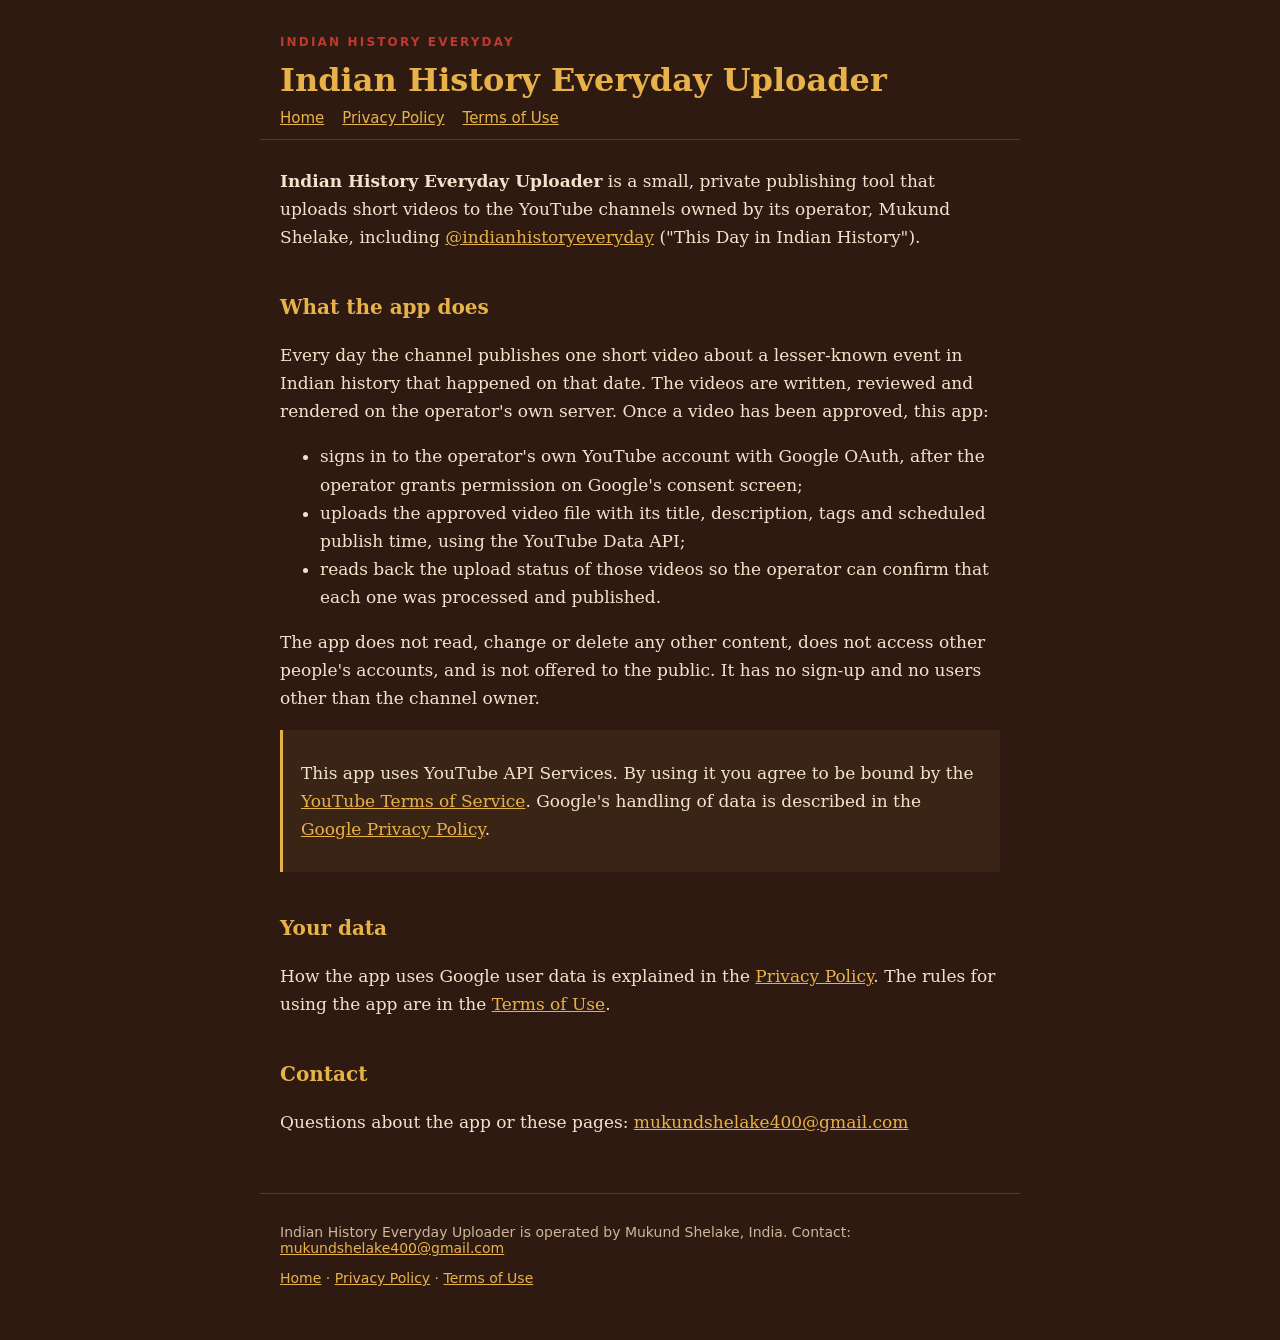
<file: youtube-uploader/index.html>
<!doctype html>
<html lang="en">
<head>
<meta charset="utf-8">
<meta name="viewport" content="width=device-width, initial-scale=1">
<title>Home | Indian History Everyday Uploader</title>
<meta name="description" content="Indian History Everyday Uploader: a private tool that uploads Mukund Shelake's own videos to his YouTube channels.">
<link rel="stylesheet" href="style.css">
</head>
<body>
<header>
<div class="tag">Indian History Everyday</div>
<h1>Indian History Everyday Uploader</h1>
<nav><a href="index.html">Home</a><a href="privacy.html">Privacy Policy</a><a href="terms.html">Terms of Use</a></nav>
</header>
<main>
<p><strong>Indian History Everyday Uploader</strong> is a small, private publishing tool that uploads short videos to the YouTube channels owned by its operator, Mukund Shelake, including <a href="https://www.youtube.com/@indianhistoryeveryday">@indianhistoryeveryday</a> ("This Day in Indian History").</p>

<h2>What the app does</h2>
<p>Every day the channel publishes one short video about a lesser-known event in Indian history that happened on that date. The videos are written, reviewed and rendered on the operator's own server. Once a video has been approved, this app:</p>
<ul>
<li>signs in to the operator's own YouTube account with Google OAuth, after the operator grants permission on Google's consent screen;</li>
<li>uploads the approved video file with its title, description, tags and scheduled publish time, using the YouTube Data API;</li>
<li>reads back the upload status of those videos so the operator can confirm that each one was processed and published.</li>
</ul>
<p>The app does not read, change or delete any other content, does not access other people's accounts, and is not offered to the public. It has no sign-up and no users other than the channel owner.</p>

<div class="card">
<p>This app uses YouTube API Services. By using it you agree to be bound by the <a href="https://www.youtube.com/t/terms">YouTube Terms of Service</a>. Google's handling of data is described in the <a href="https://policies.google.com/privacy">Google Privacy Policy</a>.</p>
</div>

<h2>Your data</h2>
<p>How the app uses Google user data is explained in the <a href="privacy.html">Privacy Policy</a>. The rules for using the app are in the <a href="terms.html">Terms of Use</a>.</p>

<h2>Contact</h2>
<p>Questions about the app or these pages: <a href="mailto:mukundshelake400@gmail.com">mukundshelake400@gmail.com</a></p>
</main>
<footer>
<p>Indian History Everyday Uploader is operated by Mukund Shelake, India. Contact: <a href="mailto:mukundshelake400@gmail.com">mukundshelake400@gmail.com</a></p>
<p><a href="index.html">Home</a> · <a href="privacy.html">Privacy Policy</a> · <a href="terms.html">Terms of Use</a></p>
</footer>
</body>
</html>
</file>
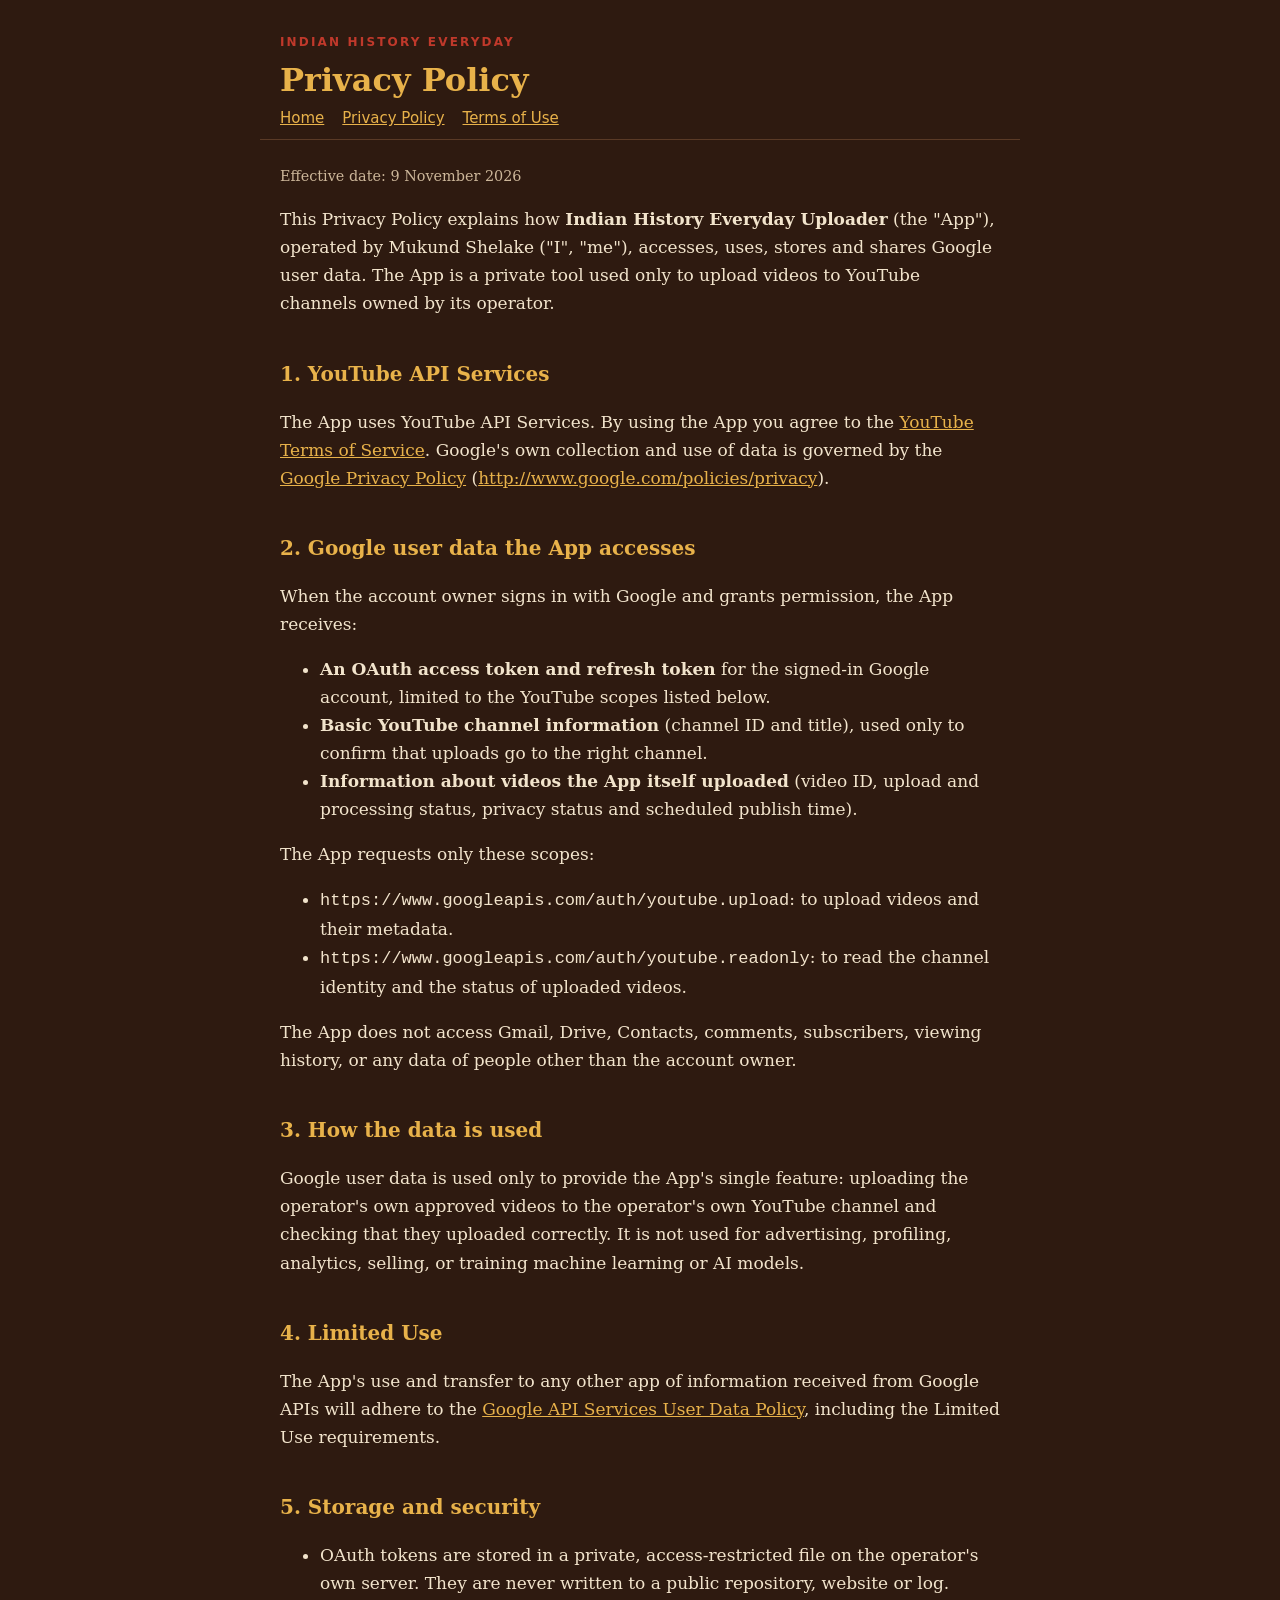
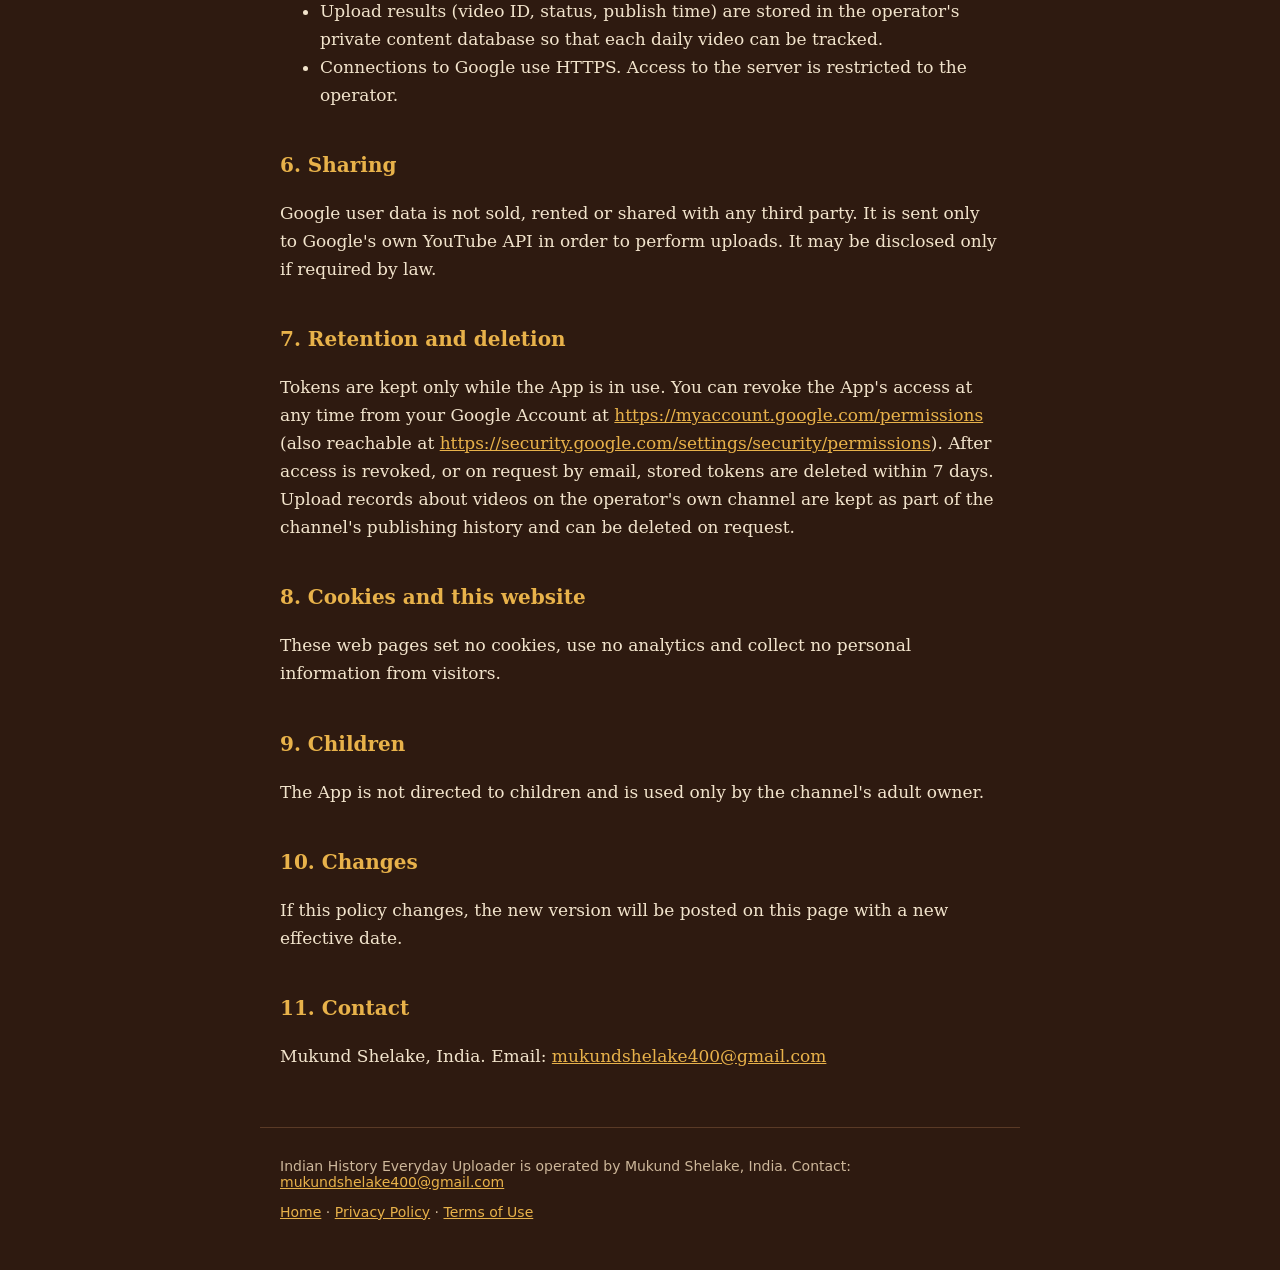
<file: youtube-uploader/privacy.html>
<!doctype html>
<html lang="en">
<head>
<meta charset="utf-8">
<meta name="viewport" content="width=device-width, initial-scale=1">
<title>Privacy Policy | Indian History Everyday Uploader</title>
<meta name="description" content="Indian History Everyday Uploader: a private tool that uploads Mukund Shelake's own videos to his YouTube channels.">
<link rel="stylesheet" href="style.css">
</head>
<body>
<header>
<div class="tag">Indian History Everyday</div>
<h1>Privacy Policy</h1>
<nav><a href="index.html">Home</a><a href="privacy.html">Privacy Policy</a><a href="terms.html">Terms of Use</a></nav>
</header>
<main>
<p class="small">Effective date: 9 November 2026</p>
<p>This Privacy Policy explains how <strong>Indian History Everyday Uploader</strong> (the "App"), operated by Mukund Shelake ("I", "me"), accesses, uses, stores and shares Google user data. The App is a private tool used only to upload videos to YouTube channels owned by its operator.</p>

<h2>1. YouTube API Services</h2>
<p>The App uses YouTube API Services. By using the App you agree to the <a href="https://www.youtube.com/t/terms">YouTube Terms of Service</a>. Google's own collection and use of data is governed by the <a href="https://policies.google.com/privacy">Google Privacy Policy</a> (<a href="http://www.google.com/policies/privacy">http://www.google.com/policies/privacy</a>).</p>

<h2>2. Google user data the App accesses</h2>
<p>When the account owner signs in with Google and grants permission, the App receives:</p>
<ul>
<li><strong>An OAuth access token and refresh token</strong> for the signed-in Google account, limited to the YouTube scopes listed below.</li>
<li><strong>Basic YouTube channel information</strong> (channel ID and title), used only to confirm that uploads go to the right channel.</li>
<li><strong>Information about videos the App itself uploaded</strong> (video ID, upload and processing status, privacy status and scheduled publish time).</li>
</ul>
<p>The App requests only these scopes:</p>
<ul>
<li><code>https://www.googleapis.com/auth/youtube.upload</code>: to upload videos and their metadata.</li>
<li><code>https://www.googleapis.com/auth/youtube.readonly</code>: to read the channel identity and the status of uploaded videos.</li>
</ul>
<p>The App does not access Gmail, Drive, Contacts, comments, subscribers, viewing history, or any data of people other than the account owner.</p>

<h2>3. How the data is used</h2>
<p>Google user data is used only to provide the App's single feature: uploading the operator's own approved videos to the operator's own YouTube channel and checking that they uploaded correctly. It is not used for advertising, profiling, analytics, selling, or training machine learning or AI models.</p>

<h2>4. Limited Use</h2>
<p>The App's use and transfer to any other app of information received from Google APIs will adhere to the <a href="https://developers.google.com/terms/api-services-user-data-policy">Google API Services User Data Policy</a>, including the Limited Use requirements.</p>

<h2>5. Storage and security</h2>
<ul>
<li>OAuth tokens are stored in a private, access-restricted file on the operator's own server. They are never written to a public repository, website or log.</li>
<li>Upload results (video ID, status, publish time) are stored in the operator's private content database so that each daily video can be tracked.</li>
<li>Connections to Google use HTTPS. Access to the server is restricted to the operator.</li>
</ul>

<h2>6. Sharing</h2>
<p>Google user data is not sold, rented or shared with any third party. It is sent only to Google's own YouTube API in order to perform uploads. It may be disclosed only if required by law.</p>

<h2>7. Retention and deletion</h2>
<p>Tokens are kept only while the App is in use. You can revoke the App's access at any time from your Google Account at <a href="https://myaccount.google.com/permissions">https://myaccount.google.com/permissions</a> (also reachable at <a href="https://security.google.com/settings/security/permissions">https://security.google.com/settings/security/permissions</a>). After access is revoked, or on request by email, stored tokens are deleted within 7 days. Upload records about videos on the operator's own channel are kept as part of the channel's publishing history and can be deleted on request.</p>

<h2>8. Cookies and this website</h2>
<p>These web pages set no cookies, use no analytics and collect no personal information from visitors.</p>

<h2>9. Children</h2>
<p>The App is not directed to children and is used only by the channel's adult owner.</p>

<h2>10. Changes</h2>
<p>If this policy changes, the new version will be posted on this page with a new effective date.</p>

<h2>11. Contact</h2>
<p>Mukund Shelake, India. Email: <a href="mailto:mukundshelake400@gmail.com">mukundshelake400@gmail.com</a></p>
</main>
<footer>
<p>Indian History Everyday Uploader is operated by Mukund Shelake, India. Contact: <a href="mailto:mukundshelake400@gmail.com">mukundshelake400@gmail.com</a></p>
<p><a href="index.html">Home</a> · <a href="privacy.html">Privacy Policy</a> · <a href="terms.html">Terms of Use</a></p>
</footer>
</body>
</html>
</file>
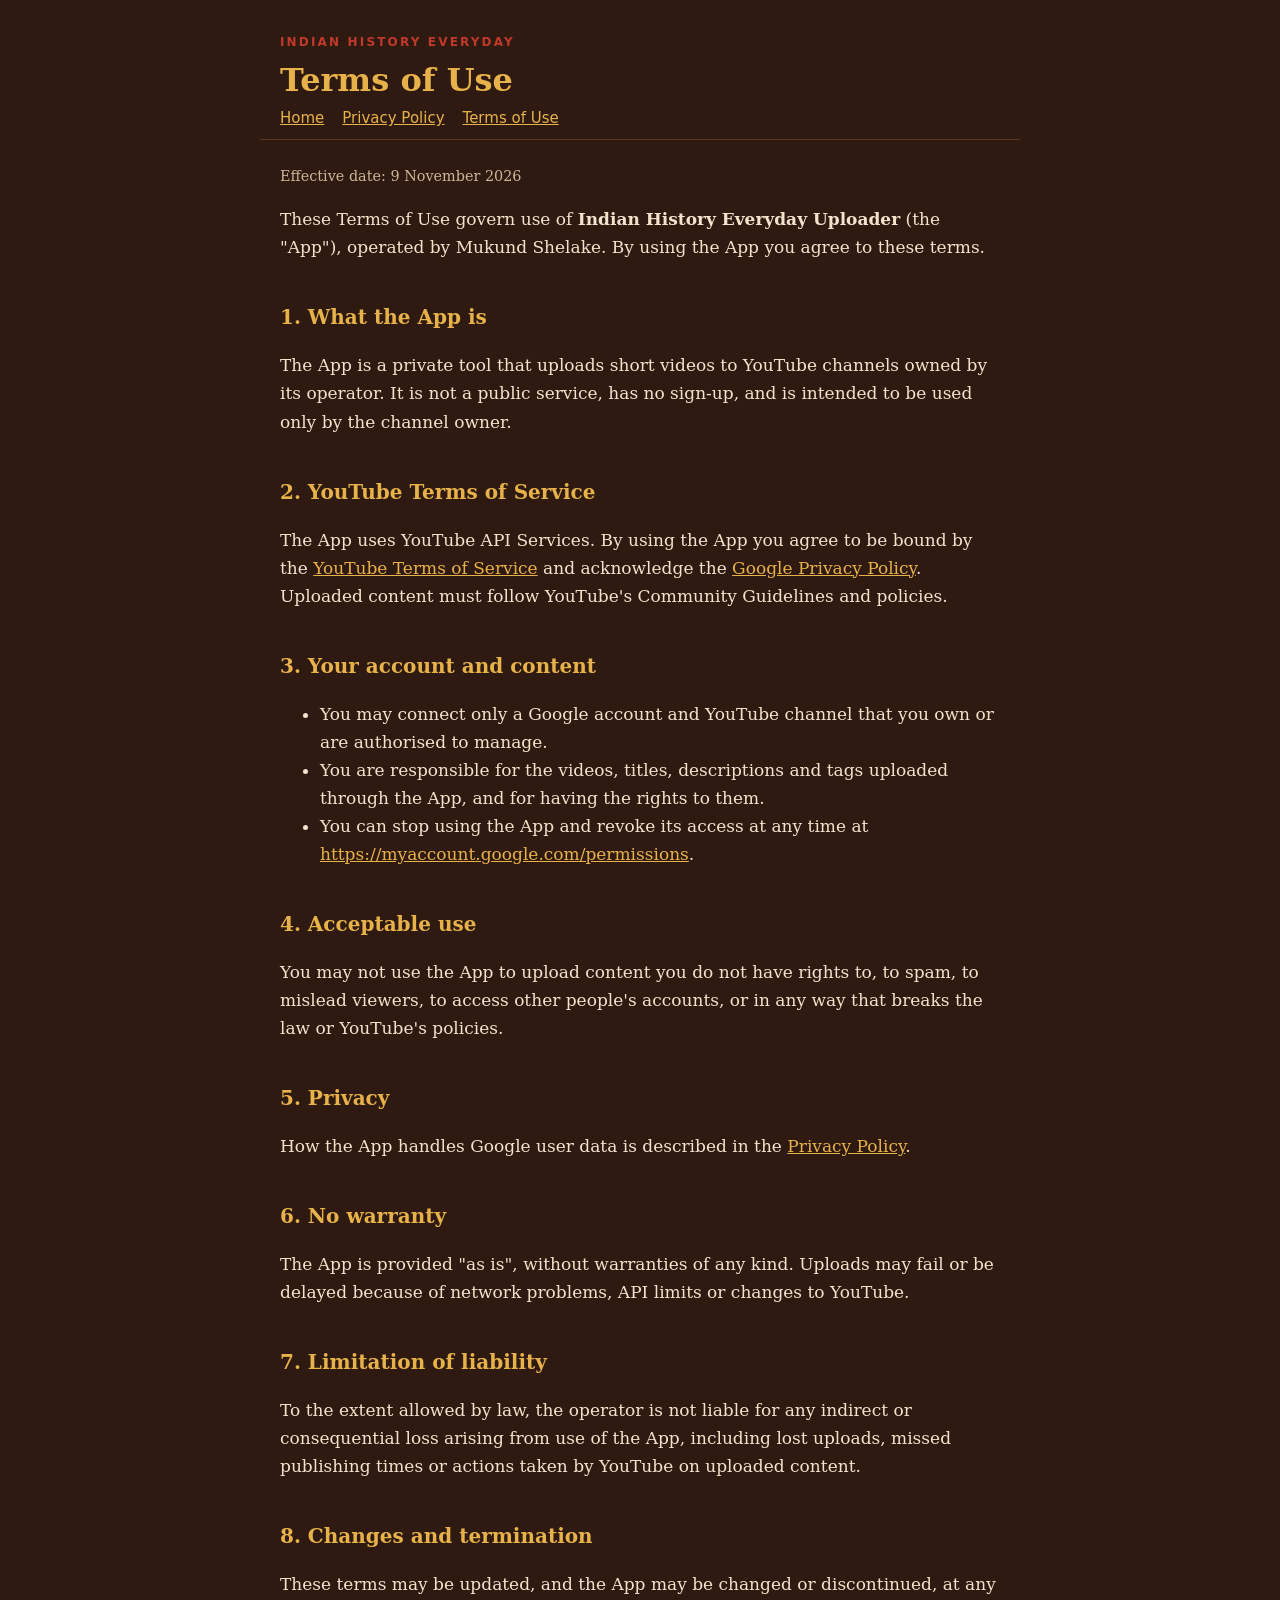
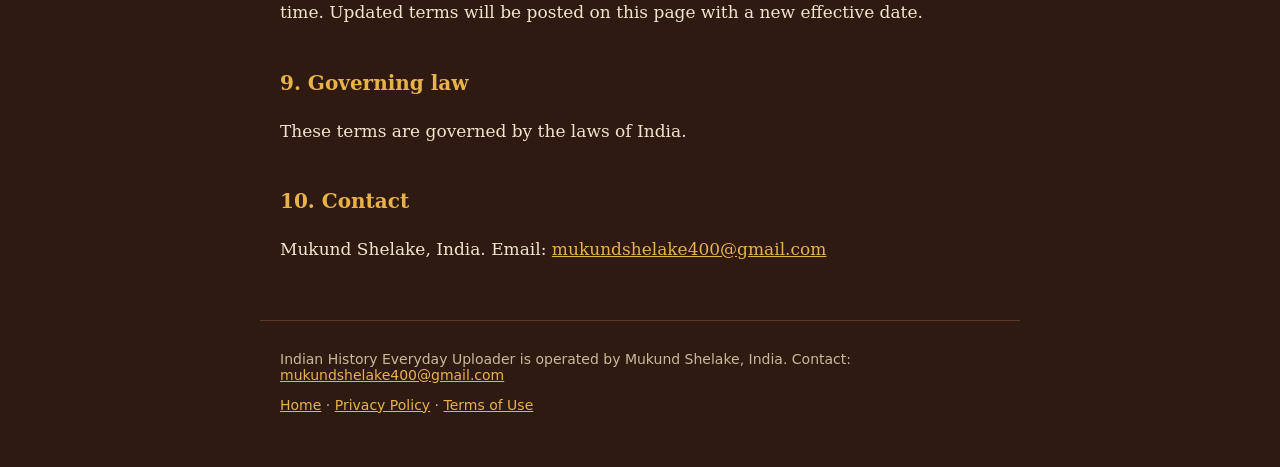
<file: youtube-uploader/terms.html>
<!doctype html>
<html lang="en">
<head>
<meta charset="utf-8">
<meta name="viewport" content="width=device-width, initial-scale=1">
<title>Terms of Use | Indian History Everyday Uploader</title>
<meta name="description" content="Indian History Everyday Uploader: a private tool that uploads Mukund Shelake's own videos to his YouTube channels.">
<link rel="stylesheet" href="style.css">
</head>
<body>
<header>
<div class="tag">Indian History Everyday</div>
<h1>Terms of Use</h1>
<nav><a href="index.html">Home</a><a href="privacy.html">Privacy Policy</a><a href="terms.html">Terms of Use</a></nav>
</header>
<main>
<p class="small">Effective date: 9 November 2026</p>
<p>These Terms of Use govern use of <strong>Indian History Everyday Uploader</strong> (the "App"), operated by Mukund Shelake. By using the App you agree to these terms.</p>

<h2>1. What the App is</h2>
<p>The App is a private tool that uploads short videos to YouTube channels owned by its operator. It is not a public service, has no sign-up, and is intended to be used only by the channel owner.</p>

<h2>2. YouTube Terms of Service</h2>
<p>The App uses YouTube API Services. By using the App you agree to be bound by the <a href="https://www.youtube.com/t/terms">YouTube Terms of Service</a> and acknowledge the <a href="https://policies.google.com/privacy">Google Privacy Policy</a>. Uploaded content must follow YouTube's Community Guidelines and policies.</p>

<h2>3. Your account and content</h2>
<ul>
<li>You may connect only a Google account and YouTube channel that you own or are authorised to manage.</li>
<li>You are responsible for the videos, titles, descriptions and tags uploaded through the App, and for having the rights to them.</li>
<li>You can stop using the App and revoke its access at any time at <a href="https://myaccount.google.com/permissions">https://myaccount.google.com/permissions</a>.</li>
</ul>

<h2>4. Acceptable use</h2>
<p>You may not use the App to upload content you do not have rights to, to spam, to mislead viewers, to access other people's accounts, or in any way that breaks the law or YouTube's policies.</p>

<h2>5. Privacy</h2>
<p>How the App handles Google user data is described in the <a href="privacy.html">Privacy Policy</a>.</p>

<h2>6. No warranty</h2>
<p>The App is provided "as is", without warranties of any kind. Uploads may fail or be delayed because of network problems, API limits or changes to YouTube.</p>

<h2>7. Limitation of liability</h2>
<p>To the extent allowed by law, the operator is not liable for any indirect or consequential loss arising from use of the App, including lost uploads, missed publishing times or actions taken by YouTube on uploaded content.</p>

<h2>8. Changes and termination</h2>
<p>These terms may be updated, and the App may be changed or discontinued, at any time. Updated terms will be posted on this page with a new effective date.</p>

<h2>9. Governing law</h2>
<p>These terms are governed by the laws of India.</p>

<h2>10. Contact</h2>
<p>Mukund Shelake, India. Email: <a href="mailto:mukundshelake400@gmail.com">mukundshelake400@gmail.com</a></p>
</main>
<footer>
<p>Indian History Everyday Uploader is operated by Mukund Shelake, India. Contact: <a href="mailto:mukundshelake400@gmail.com">mukundshelake400@gmail.com</a></p>
<p><a href="index.html">Home</a> · <a href="privacy.html">Privacy Policy</a> · <a href="terms.html">Terms of Use</a></p>
</footer>
</body>
</html>
</file>
<file: youtube-uploader/style.css>
:root{--bg:#2E1A10;--panel:#3a2416;--gold:#E8B24A;--cream:#F2E4CC;--muted:#cdb79a;--red:#C0392B}
*{box-sizing:border-box}
body{margin:0;background:var(--bg);color:var(--cream);font:17px/1.65 Georgia,"DejaVu Serif",serif}
a{color:var(--gold)}
header,main,footer{max-width:760px;margin:0 auto;padding:0 20px}
header{padding-top:36px;padding-bottom:12px;border-bottom:1px solid #5a3a26}
.tag{font:600 12px/1 system-ui,sans-serif;letter-spacing:.18em;color:var(--red);text-transform:uppercase}
h1{color:var(--gold);font-size:2rem;line-height:1.2;margin:.4em 0 .2em}
h2{color:var(--gold);font-size:1.25rem;margin-top:2em}
nav{font:15px system-ui,sans-serif;margin-top:10px}
nav a{margin-right:18px}
main{padding-top:10px;padding-bottom:40px}
.card{background:var(--panel);border-left:3px solid var(--gold);padding:12px 18px;margin:18px 0}
.small{color:var(--muted);font-size:.9rem}
footer{border-top:1px solid #5a3a26;padding-top:16px;padding-bottom:40px;font:14px system-ui,sans-serif;color:var(--muted)}
</file>
